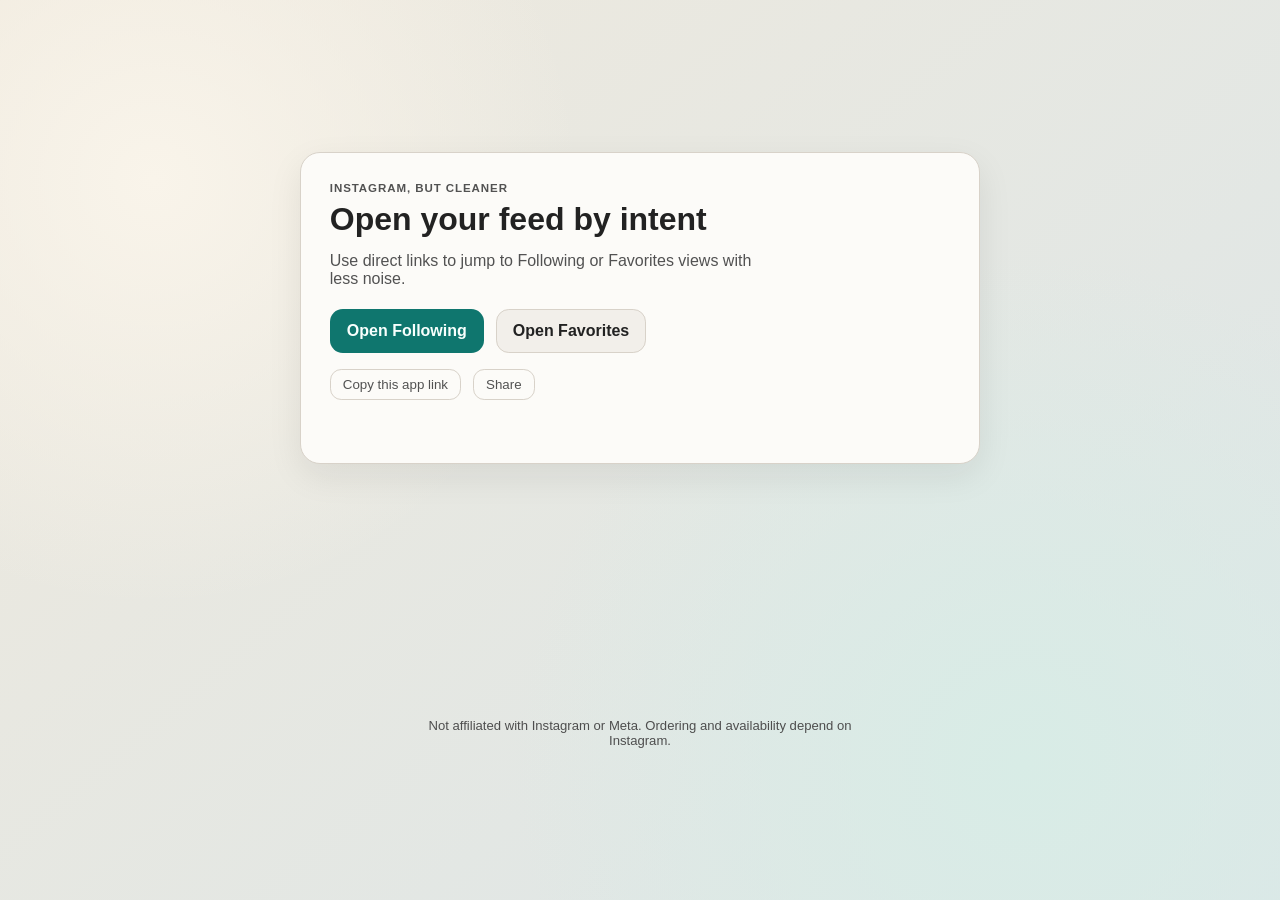
<file: index.html>
<!doctype html>
<html lang="en">
  <head>
    <meta charset="UTF-8" />
    <meta name="viewport" content="width=device-width, initial-scale=1.0" />
    <title>Clean Feed Launcher</title>
    <meta
      name="description"
      content="A simple launcher for Instagram Following and Favorites feeds."
    />
    <meta name="theme-color" content="#f6f5f2" />
    <meta property="og:type" content="website" />
    <meta property="og:title" content="Clean Feed Launcher" />
    <meta
      property="og:description"
      content="Open Instagram Following and Favorites feeds with one tap."
    />
    <meta property="og:image" content="social/og-image.png" />
    <meta property="og:image:width" content="1200" />
    <meta property="og:image:height" content="630" />
    <meta name="twitter:card" content="summary_large_image" />
    <meta name="twitter:title" content="Clean Feed Launcher" />
    <meta
      name="twitter:description"
      content="Open Instagram Following and Favorites feeds with one tap."
    />
    <meta name="twitter:image" content="social/og-image.png" />
    <link rel="icon" href="favicon.ico" sizes="any" />
    <link rel="icon" type="image/svg+xml" href="icons/app-icon.svg" />
    <link rel="apple-touch-icon" href="icons/apple-touch-icon.png" />
    <link rel="manifest" href="manifest.webmanifest" />
    <link rel="stylesheet" href="styles.css" />
  </head>
  <body>
    <main class="shell">
      <section class="card">
        <p class="eyebrow">Instagram, but cleaner</p>
        <h1>Open your feed by intent</h1>
        <p class="lede">
          Use direct links to jump to Following or Favorites views with less noise.
        </p>

        <div class="actions">
          <a
            class="btn btn-primary"
            href="https://www.instagram.com/?variant=following"
            target="_blank"
            rel="noopener noreferrer"
            data-track="following"
          >
            Open Following
          </a>
          <a
            class="btn btn-secondary"
            href="https://www.instagram.com/?variant=favorites"
            target="_blank"
            rel="noopener noreferrer"
            data-track="favorites"
          >
            Open Favorites
          </a>
        </div>

        <div class="small-actions">
          <button class="ghost" id="copy-link" type="button">Copy this app link</button>
          <button class="ghost" id="share-link" type="button">Share</button>
        </div>

        <p class="note" id="status" aria-live="polite"></p>
      </section>
    </main>

    <footer class="footnote">
      Not affiliated with Instagram or Meta. Ordering and availability depend on
      Instagram.
    </footer>

    <script src="app.js"></script>
  </body>
</html>
</file>
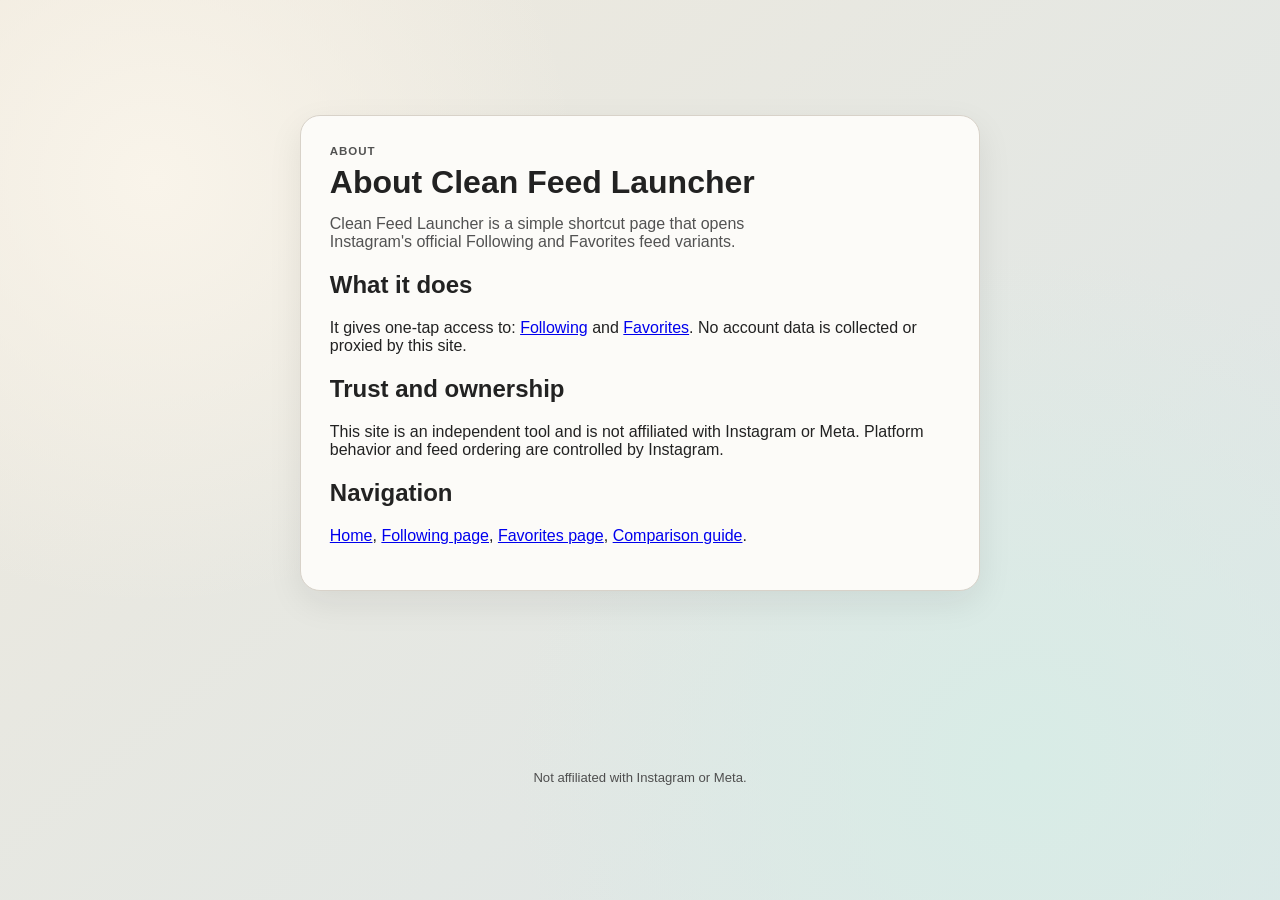
<file: about.html>
<!doctype html>
<html lang="en">
  <head>
    <meta charset="UTF-8" />
    <meta name="viewport" content="width=device-width, initial-scale=1.0" />
    <title>About Clean Feed Launcher</title>
    <meta
      name="description"
      content="About Clean Feed Launcher: a lightweight tool for opening Instagram Following and Favorites views quickly."
    />
    <meta name="robots" content="index,follow,max-image-preview:large" />
    <link rel="canonical" href="https://rajann44.github.io/instagram-kurin/about.html" />
    <meta property="og:type" content="website" />
    <meta property="og:title" content="About Clean Feed Launcher" />
    <meta
      property="og:description"
      content="Learn what Clean Feed Launcher does and how it works."
    />
    <meta property="og:url" content="https://rajann44.github.io/instagram-kurin/about.html" />
    <meta property="og:image" content="https://rajann44.github.io/instagram-kurin/social/og-image.png" />
    <meta name="twitter:card" content="summary_large_image" />
    <meta name="twitter:title" content="About Clean Feed Launcher" />
    <meta
      name="twitter:description"
      content="Learn what Clean Feed Launcher does and how it works."
    />
    <meta name="twitter:image" content="https://rajann44.github.io/instagram-kurin/social/og-image.png" />
    <link rel="icon" href="favicon.ico" sizes="any" />
    <link rel="icon" type="image/svg+xml" href="icons/app-icon.svg" />
    <link rel="apple-touch-icon" href="icons/apple-touch-icon.png" />
    <link rel="manifest" href="manifest.webmanifest" />
    <link rel="stylesheet" href="styles.css" />
  </head>
  <body>
    <main class="shell">
      <section class="card">
        <p class="eyebrow">About</p>
        <h1>About Clean Feed Launcher</h1>
        <p class="lede">
          Clean Feed Launcher is a simple shortcut page that opens Instagram's
          official Following and Favorites feed variants.
        </p>

        <section class="seo-block">
          <h2>What it does</h2>
          <p>
            It gives one-tap access to:
            <a href="https://www.instagram.com/?variant=following" target="_blank" rel="noopener noreferrer">Following</a>
            and
            <a href="https://www.instagram.com/?variant=favorites" target="_blank" rel="noopener noreferrer">Favorites</a>.
            No account data is collected or proxied by this site.
          </p>
        </section>

        <section class="seo-block">
          <h2>Trust and ownership</h2>
          <p>
            This site is an independent tool and is not affiliated with Instagram or Meta.
            Platform behavior and feed ordering are controlled by Instagram.
          </p>
        </section>

        <section class="seo-block">
          <h2>Navigation</h2>
          <p>
            <a href="./">Home</a>,
            <a href="following.html">Following page</a>,
            <a href="favorites.html">Favorites page</a>,
            <a href="following-vs-favorites.html">Comparison guide</a>.
          </p>
        </section>
      </section>
    </main>

    <footer class="footnote">
      Not affiliated with Instagram or Meta.
    </footer>
  </body>
</html>
</file>
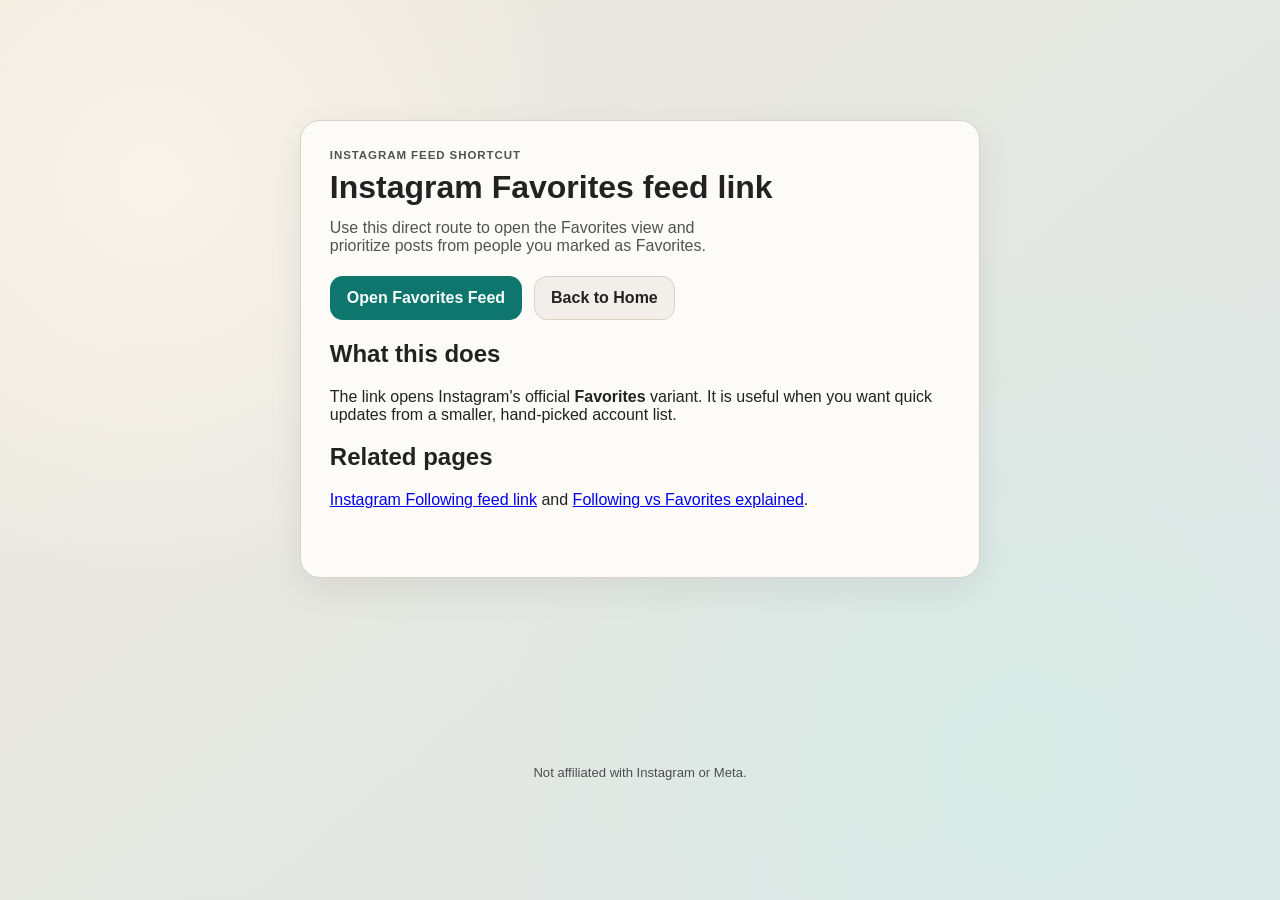
<file: favorites.html>
<!doctype html>
<html lang="en">
  <head>
    <meta charset="UTF-8" />
    <meta name="viewport" content="width=device-width, initial-scale=1.0" />
    <title>Instagram Favorites Feed Link - Open Favorites Chronological View</title>
    <meta
      name="description"
      content="Open Instagram Favorites feed directly and see posts from your Favorites list in chronological order."
    />
    <meta name="robots" content="index,follow,max-image-preview:large" />
    <link rel="canonical" href="https://rajann44.github.io/instagram-kurin/favorites.html" />
    <meta property="og:type" content="article" />
    <meta property="og:title" content="Instagram Favorites Feed Link" />
    <meta
      property="og:description"
      content="Jump directly to Instagram Favorites feed for higher-priority accounts."
    />
    <meta property="og:url" content="https://rajann44.github.io/instagram-kurin/favorites.html" />
    <meta property="og:image" content="https://rajann44.github.io/instagram-kurin/social/og-image.png" />
    <meta name="twitter:card" content="summary_large_image" />
    <meta name="twitter:title" content="Instagram Favorites Feed Link" />
    <meta
      name="twitter:description"
      content="Jump directly to Instagram Favorites feed for higher-priority accounts."
    />
    <meta name="twitter:image" content="https://rajann44.github.io/instagram-kurin/social/og-image.png" />
    <link rel="icon" href="favicon.ico" sizes="any" />
    <link rel="icon" type="image/svg+xml" href="icons/app-icon.svg" />
    <link rel="apple-touch-icon" href="icons/apple-touch-icon.png" />
    <link rel="manifest" href="manifest.webmanifest" />
    <link rel="stylesheet" href="styles.css" />
  </head>
  <body>
    <main class="shell">
      <section class="card">
        <p class="eyebrow">Instagram feed shortcut</p>
        <h1>Instagram Favorites feed link</h1>
        <p class="lede">
          Use this direct route to open the Favorites view and prioritize posts
          from people you marked as Favorites.
        </p>

        <div class="actions">
          <a
            class="btn btn-primary"
            href="https://www.instagram.com/?variant=favorites"
            target="_blank"
            rel="noopener noreferrer"
            data-track="favorites"
          >
            Open Favorites Feed
          </a>
          <a class="btn btn-secondary" href="./">
            Back to Home
          </a>
        </div>

        <section class="seo-block">
          <h2>What this does</h2>
          <p>
            The link opens Instagram's official <strong>Favorites</strong>
            variant. It is useful when you want quick updates from a smaller,
            hand-picked account list.
          </p>
        </section>

        <section class="seo-block">
          <h2>Related pages</h2>
          <p>
            <a href="following.html">Instagram Following feed link</a>
            and
            <a href="following-vs-favorites.html">Following vs Favorites explained</a>.
          </p>
        </section>

        <p class="note" id="status" aria-live="polite"></p>
      </section>
    </main>

    <footer class="footnote">
      Not affiliated with Instagram or Meta.
    </footer>

    <script src="app.js"></script>
  </body>
</html>
</file>
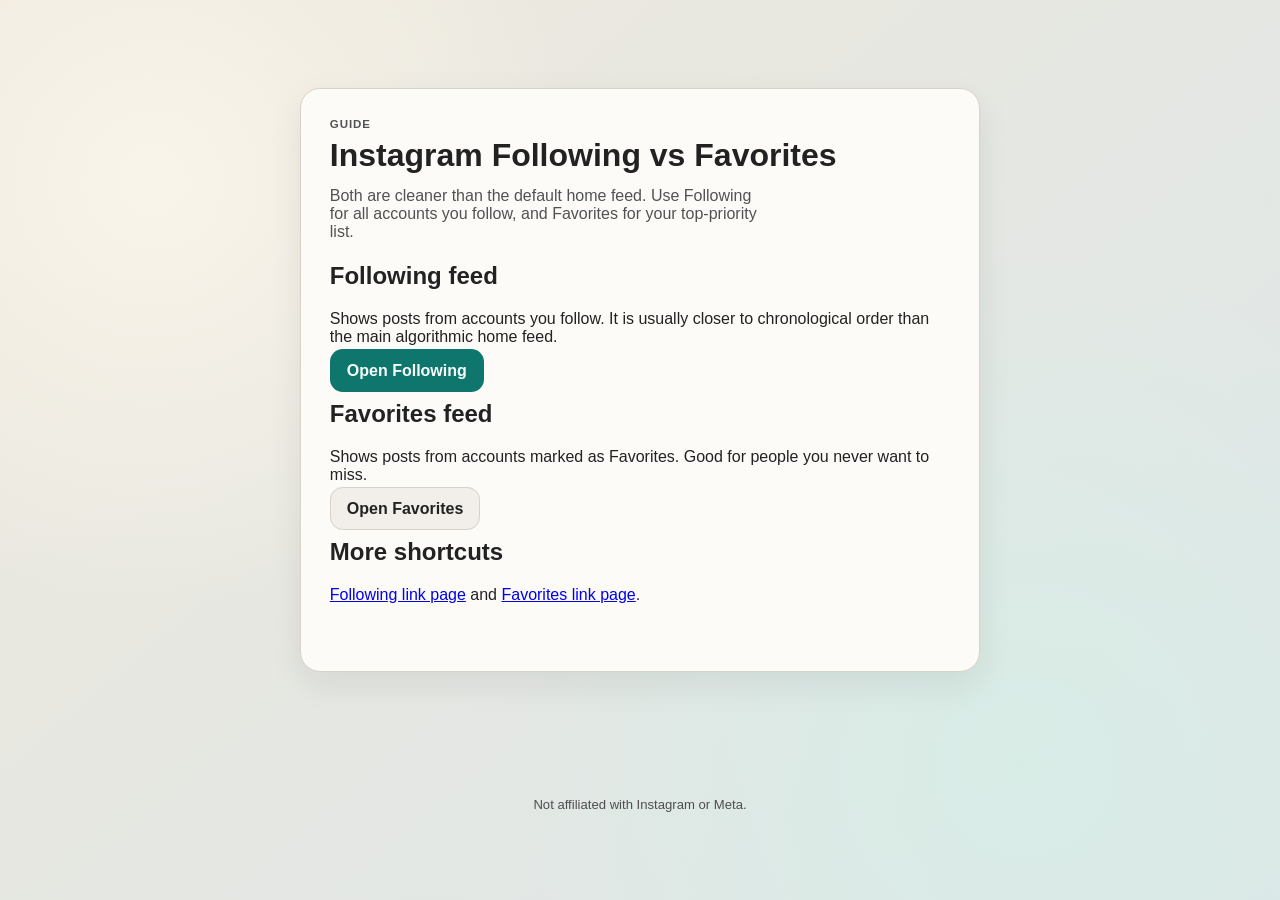
<file: following-vs-favorites.html>
<!doctype html>
<html lang="en">
  <head>
    <meta charset="UTF-8" />
    <meta name="viewport" content="width=device-width, initial-scale=1.0" />
    <title>Instagram Following vs Favorites - What's the Difference?</title>
    <meta
      name="description"
      content="Understand the difference between Instagram Following and Favorites feeds, and choose the right one for your daily browsing."
    />
    <meta name="robots" content="index,follow,max-image-preview:large" />
    <link rel="canonical" href="https://rajann44.github.io/instagram-kurin/following-vs-favorites.html" />
    <meta property="og:type" content="article" />
    <meta property="og:title" content="Instagram Following vs Favorites" />
    <meta
      property="og:description"
      content="Compare Instagram Following and Favorites feeds and open either in one tap."
    />
    <meta property="og:url" content="https://rajann44.github.io/instagram-kurin/following-vs-favorites.html" />
    <meta property="og:image" content="https://rajann44.github.io/instagram-kurin/social/og-image.png" />
    <meta name="twitter:card" content="summary_large_image" />
    <meta name="twitter:title" content="Instagram Following vs Favorites" />
    <meta
      name="twitter:description"
      content="Compare Instagram Following and Favorites feeds and open either in one tap."
    />
    <meta name="twitter:image" content="https://rajann44.github.io/instagram-kurin/social/og-image.png" />
    <link rel="icon" href="favicon.ico" sizes="any" />
    <link rel="icon" type="image/svg+xml" href="icons/app-icon.svg" />
    <link rel="apple-touch-icon" href="icons/apple-touch-icon.png" />
    <link rel="manifest" href="manifest.webmanifest" />
    <link rel="stylesheet" href="styles.css" />
  </head>
  <body>
    <main class="shell">
      <section class="card">
        <p class="eyebrow">Guide</p>
        <h1>Instagram Following vs Favorites</h1>
        <p class="lede">
          Both are cleaner than the default home feed. Use Following for all
          accounts you follow, and Favorites for your top-priority list.
        </p>

        <section class="seo-block">
          <h2>Following feed</h2>
          <p>
            Shows posts from accounts you follow. It is usually closer to
            chronological order than the main algorithmic home feed.
          </p>
          <a
            class="btn btn-primary"
            href="https://www.instagram.com/?variant=following"
            target="_blank"
            rel="noopener noreferrer"
            data-track="following"
          >
            Open Following
          </a>
        </section>

        <section class="seo-block">
          <h2>Favorites feed</h2>
          <p>
            Shows posts from accounts marked as Favorites. Good for people you
            never want to miss.
          </p>
          <a
            class="btn btn-secondary"
            href="https://www.instagram.com/?variant=favorites"
            target="_blank"
            rel="noopener noreferrer"
            data-track="favorites"
          >
            Open Favorites
          </a>
        </section>

        <section class="seo-block">
          <h2>More shortcuts</h2>
          <p>
            <a href="following.html">Following link page</a>
            and
            <a href="favorites.html">Favorites link page</a>.
          </p>
        </section>

        <p class="note" id="status" aria-live="polite"></p>
      </section>
    </main>

    <footer class="footnote">
      Not affiliated with Instagram or Meta.
    </footer>

    <script src="app.js"></script>
  </body>
</html>
</file>
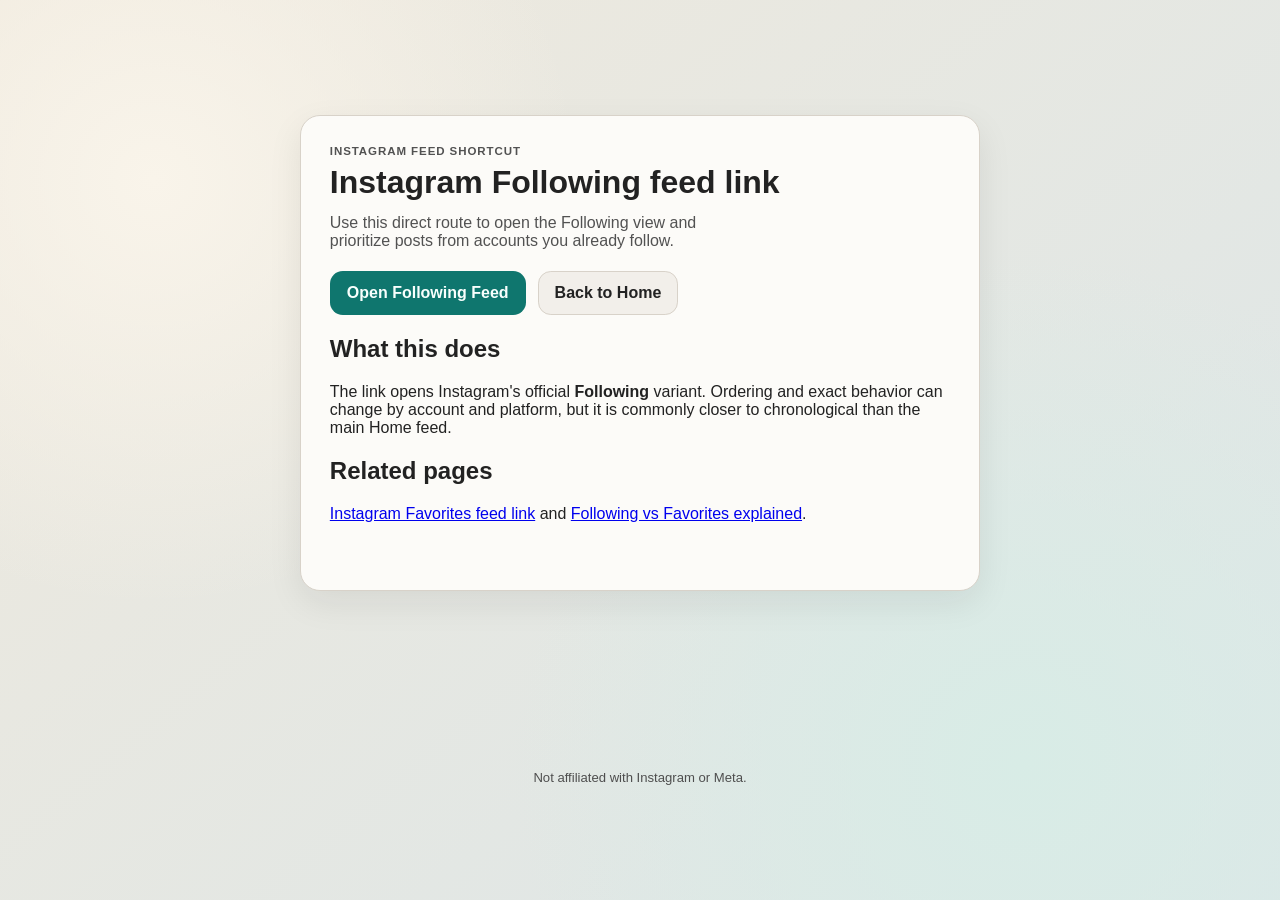
<file: following.html>
<!doctype html>
<html lang="en">
  <head>
    <meta charset="UTF-8" />
    <meta name="viewport" content="width=device-width, initial-scale=1.0" />
    <title>Instagram Following Feed Link - Open Chronological Following Feed</title>
    <meta
      name="description"
      content="Open Instagram Following feed directly and view posts from accounts you follow in near-chronological order."
    />
    <meta name="robots" content="index,follow,max-image-preview:large" />
    <link rel="canonical" href="https://rajann44.github.io/instagram-kurin/following.html" />
    <meta property="og:type" content="article" />
    <meta property="og:title" content="Instagram Following Feed Link" />
    <meta
      property="og:description"
      content="Jump directly to Instagram Following feed and reduce recommended content."
    />
    <meta property="og:url" content="https://rajann44.github.io/instagram-kurin/following.html" />
    <meta property="og:image" content="https://rajann44.github.io/instagram-kurin/social/og-image.png" />
    <meta name="twitter:card" content="summary_large_image" />
    <meta name="twitter:title" content="Instagram Following Feed Link" />
    <meta
      name="twitter:description"
      content="Jump directly to Instagram Following feed and reduce recommended content."
    />
    <meta name="twitter:image" content="https://rajann44.github.io/instagram-kurin/social/og-image.png" />
    <link rel="icon" href="favicon.ico" sizes="any" />
    <link rel="icon" type="image/svg+xml" href="icons/app-icon.svg" />
    <link rel="apple-touch-icon" href="icons/apple-touch-icon.png" />
    <link rel="manifest" href="manifest.webmanifest" />
    <link rel="stylesheet" href="styles.css" />
  </head>
  <body>
    <main class="shell">
      <section class="card">
        <p class="eyebrow">Instagram feed shortcut</p>
        <h1>Instagram Following feed link</h1>
        <p class="lede">
          Use this direct route to open the Following view and prioritize posts
          from accounts you already follow.
        </p>

        <div class="actions">
          <a
            class="btn btn-primary"
            href="https://www.instagram.com/?variant=following"
            target="_blank"
            rel="noopener noreferrer"
            data-track="following"
          >
            Open Following Feed
          </a>
          <a class="btn btn-secondary" href="./">
            Back to Home
          </a>
        </div>

        <section class="seo-block">
          <h2>What this does</h2>
          <p>
            The link opens Instagram's official <strong>Following</strong>
            variant. Ordering and exact behavior can change by account and
            platform, but it is commonly closer to chronological than the main
            Home feed.
          </p>
        </section>

        <section class="seo-block">
          <h2>Related pages</h2>
          <p>
            <a href="favorites.html">Instagram Favorites feed link</a>
            and
            <a href="following-vs-favorites.html">Following vs Favorites explained</a>.
          </p>
        </section>

        <p class="note" id="status" aria-live="polite"></p>
      </section>
    </main>

    <footer class="footnote">
      Not affiliated with Instagram or Meta.
    </footer>

    <script src="app.js"></script>
  </body>
</html>
</file>
<file: styles.css>
:root {
  --bg-start: #efe9dd;
  --bg-end: #dce6e8;
  --paper: #fcfbf8;
  --ink: #222222;
  --ink-soft: #525252;
  --line: #d8d2c9;
  --accent: #0f766e;
  --accent-strong: #115e59;
}

* {
  box-sizing: border-box;
}

html,
body {
  margin: 0;
  padding: 0;
}

body {
  min-height: 100svh;
  font-family: "Instrument Sans", "Avenir Next", "Segoe UI", sans-serif;
  color: var(--ink);
  background: radial-gradient(circle at 12% 20%, #f9f4ea 0%, transparent 32%),
    radial-gradient(circle at 80% 85%, #d8ece6 0%, transparent 40%),
    linear-gradient(140deg, var(--bg-start), var(--bg-end));
  display: grid;
  place-items: center;
  padding: 2rem 1rem;
}

.shell {
  width: min(680px, 100%);
}

.card {
  position: relative;
  background: var(--paper);
  border: 1px solid var(--line);
  border-radius: 1.25rem;
  box-shadow: 0 12px 34px rgba(20, 20, 20, 0.08);
  padding: 1.8rem;
  animation: rise 420ms ease-out;
}

.eyebrow {
  margin: 0;
  text-transform: uppercase;
  letter-spacing: 0.08em;
  color: var(--ink-soft);
  font-size: 0.72rem;
  font-weight: 700;
}

h1 {
  margin: 0.45rem 0 0;
  font-size: clamp(1.6rem, 2.5vw, 2.2rem);
  line-height: 1.15;
}

.lede {
  margin: 0.85rem 0 1.3rem;
  color: var(--ink-soft);
  max-width: 48ch;
}

.actions {
  display: flex;
  gap: 0.75rem;
  flex-wrap: wrap;
}

.btn {
  text-decoration: none;
  font-weight: 600;
  border-radius: 0.8rem;
  padding: 0.75rem 1rem;
  border: 1px solid transparent;
  transition: transform 150ms ease, background-color 150ms ease,
    border-color 150ms ease;
}

.btn:hover {
  transform: translateY(-1px);
}

.btn-primary {
  background: var(--accent);
  color: #f8fffd;
}

.btn-primary:hover {
  background: var(--accent-strong);
}

.btn-secondary {
  background: #f2efea;
  border-color: var(--line);
  color: var(--ink);
}

.btn-secondary:hover {
  background: #ece7de;
}

.small-actions {
  margin-top: 1rem;
  display: flex;
  gap: 0.75rem;
  flex-wrap: wrap;
}

.ghost {
  border: 1px solid var(--line);
  background: transparent;
  color: var(--ink-soft);
  border-radius: 0.7rem;
  padding: 0.45rem 0.75rem;
  cursor: pointer;
}

.ghost:hover {
  background: #f2efea;
}

.note {
  min-height: 1.4rem;
  margin: 0.75rem 0 0;
  color: var(--accent-strong);
  font-size: 0.92rem;
}

.footnote {
  margin-top: 0.8rem;
  color: #4e4e4e;
  font-size: 0.82rem;
  text-align: center;
  max-width: 62ch;
}

@media (max-width: 640px) {
  .card {
    padding: 1.2rem;
    border-radius: 1rem;
  }

  .btn,
  .ghost {
    width: 100%;
    text-align: center;
  }
}

@keyframes rise {
  from {
    transform: translateY(8px);
    opacity: 0;
  }
  to {
    transform: translateY(0);
    opacity: 1;
  }
}
</file>
